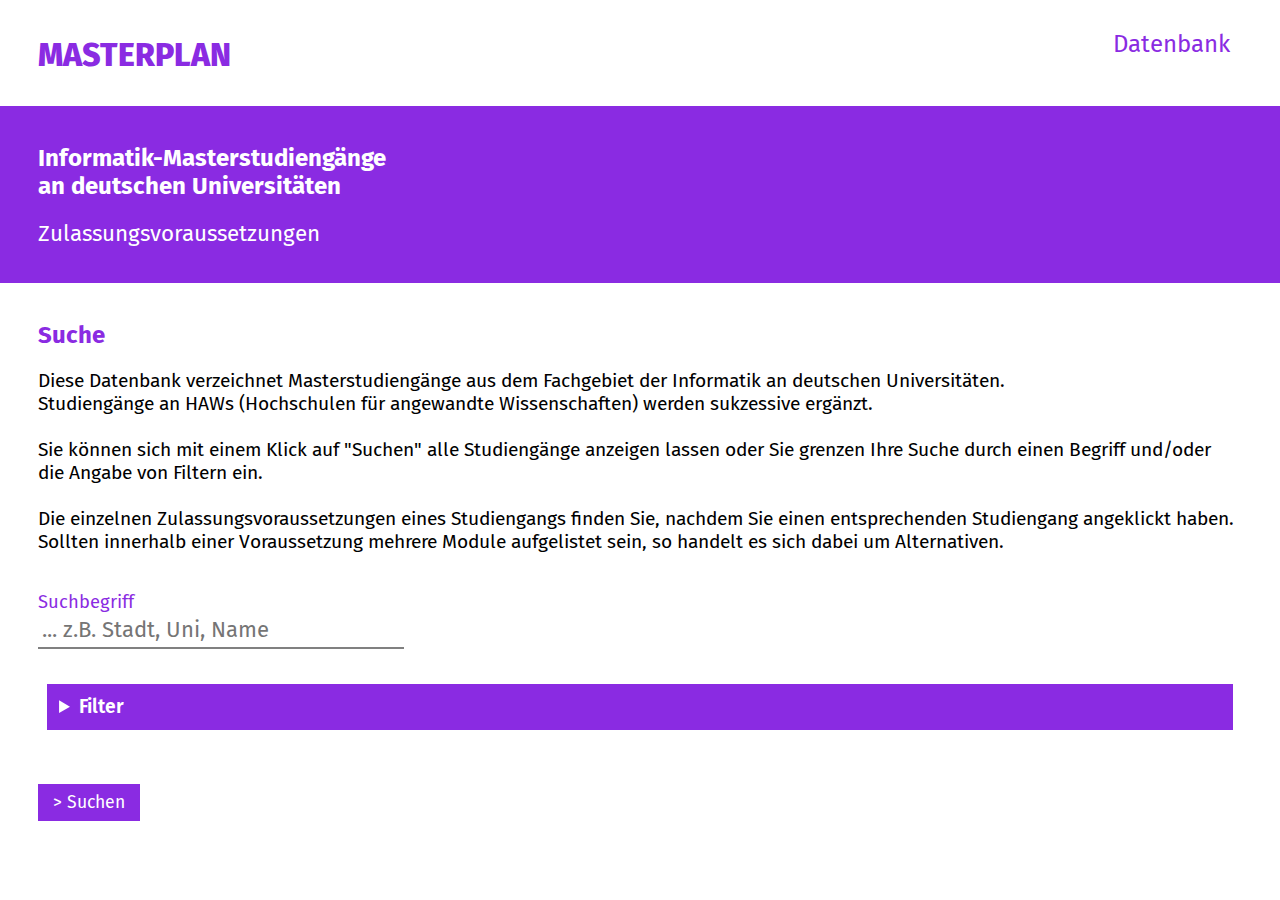
<file: index.html>
<!DOCTYPE html>
<html>
    <head>
        <title>
            MASTERPLAN - Dein Weg zum passenden Informatik-Master!
        </title>
        <meta charset="UTF-8"/>
        <!-- FONTS -->
        <link rel="preconnect" href="https://fonts.googleapis.com">
        <link rel="preconnect" href="https://fonts.gstatic.com" crossorigin>
        <link href="https://fonts.googleapis.com/css2?family=Fira+Sans&display=swap" rel="stylesheet">

        <link rel="stylesheet" href="style.css" />
        <script src="script.js"></script>
    </head>
    <body>
        <div id="topline" class="horizontal">
            <span class="logo">MASTERPLAN</span>
            <div class="inline-form part">
                Datenbank
            </div>
        </div>
        <div class="horizontal primary" id="general">
            <h2 id="selection">Informatik-Masterstudiengänge<br>an deutschen Universitäten</h2>
            <span id="startline">Zulassungsvoraussetzungen</span>
        </div>
        <div class="horizontal inverted" id="presurvey">
            <h2>Suche</h2>
            <p class="normal">
                Diese Datenbank verzeichnet Masterstudiengänge aus dem Fachgebiet der Informatik an deutschen Universitäten. <br>
                Studiengänge an HAWs (Hochschulen für angewandte Wissenschaften) werden sukzessive ergänzt.<br><br>
                Sie können sich mit einem Klick auf "Suchen" alle Studiengänge anzeigen lassen oder Sie grenzen Ihre Suche durch einen Begriff und/oder die Angabe von Filtern ein.
                <br><br>
                Die einzelnen Zulassungsvoraussetzungen eines Studiengangs finden Sie, nachdem Sie einen entsprechenden Studiengang angeklickt haben.<br>
                Sollten innerhalb einer Voraussetzung mehrere Module aufgelistet sein, so handelt es sich dabei um Alternativen.
            </p>
            <br>
            <div class="question">
                <span class="">Suchbegriff</span><br>
                <input type="text" placeholder="... z.B. Stadt, Uni, Name" id="query">
            </div>
            <br>
            <details>
                <summary>
                    Filter    
                </summary>
            
                <div class="question">
                    <span class="">Bundesländer</span><br>
                    <input type="text" placeholder="... z.B. Sachsen" id="states" onfocus="loadKnown('states');" >
                    <br><br>
                    <div id="knownStates">

                    </div>
                </div>
                <div class="question">
                    <span class="" >Abschlusstyp</span><br>
                    <input type="text" id="degrees" placeholder="... z.B. M.Sc." onfocus="loadKnown('degrees');">
                    <br><br>
                    <div id="knownDegrees">

                    </div>
                </div>
                <div class="question">
                    <span class="" >Themengebiete</span><br>
                    <input type="text" id="topics" placeholder="... z.B. IT-Sicherheit" onfocus="loadKnown('topics');">
                    <br><br>
                    <div id="knownTopics">

                    </div>
                </div>
            </details>
            <br>
            <button class="button" onclick="search();">> Suchen</button>
        </div>
        <div class="horizontal inverted hidden" id="results">
            
        </div>
    </body>
</html>
</file>
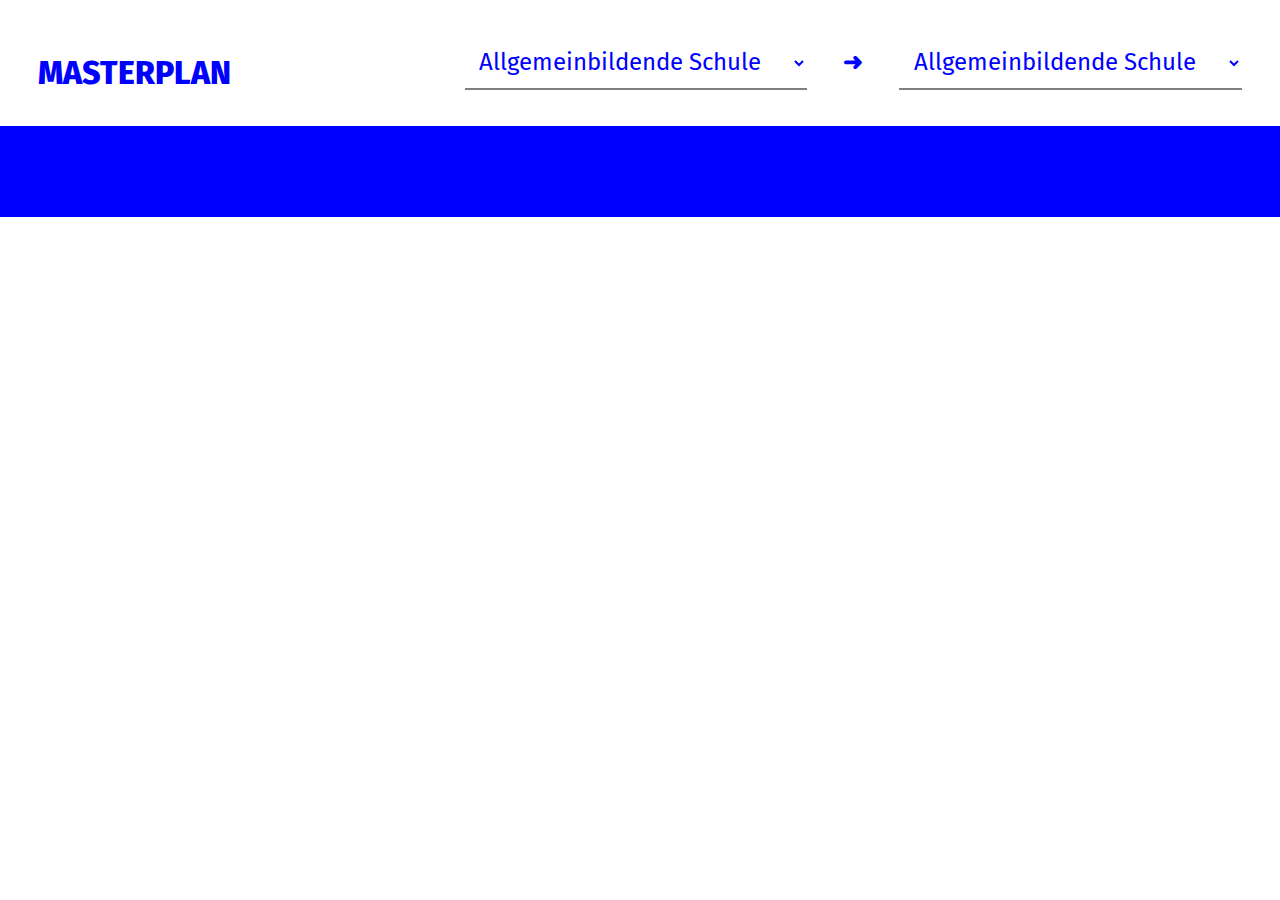
<file: finder/index.html>
<!DOCTYPE html>
<html>
    <head>
        <title>
            MASTERPLAN - Dein Weg zum passenden Informatik-Master!
        </title>
        <meta charset="UTF-8"/>
        <!-- FONTS -->
        <link rel="preconnect" href="https://fonts.googleapis.com">
        <link rel="preconnect" href="https://fonts.gstatic.com" crossorigin>
        <link href="https://fonts.googleapis.com/css2?family=Fira+Sans&display=swap" rel="stylesheet">

        <link rel="stylesheet" href="style.css" />
        <script src="script.js"></script>
    </head>
    <body>
        <div id="topline" class="horizontal">
            <span class="logo">MASTERPLAN</span>
            <div class="inline-form">
                <select id="select_from" onchange="cngTo();">
                    <option value="schule">
                        Allgemeinbildende Schule
                    </option>
                    <option value="haw">
                        HAW / Fachhochschule / DH
                    </option>
                    <option value="uni">
                        Universität
                    </option>
                    <option value="berufsschule">
                        Berufsschule
                    </option>
                </select>
                <span class="arrow">➜</span>
                <select id="select_to" onchange="cngTo();">
                    <option value="schule">
                        Allgemeinbildende Schule
                    </option>
                    <option value="haw">
                        HAW / Fachhochschule / DH
                    </option>
                    <option value="uni">
                        Universität
                    </option>
                    <option value="berufsschule">
                        Berufsschule
                    </option>
                </select>
            </div>
        </div>
        <div class="horizontal primary" id="general">
            <h2 id="selection"></h2>
            <span id="startline"></span>
        </div>
        <div class="horizontal inverted hidden" id="privacy">
            <h2>1 | Datenschutzbestimmungen</h2>
            <p class="normal">
                <b>Daten sind digitales Gold.</b> Wie reich Sie sind!<br><br>
                In den folgenden Schritten in dieser Plattform können Sie verschiedene Daten angeben. Diese Daten ermöglichen es uns, Ihnen passendere Studiengänge und Angebote anzuzeigen.<br>
                Gleichzeitig gewinnen wir aus diesen Daten Erkenntnisse über die Durchlässigkeit des deutschen Hochschulbildungssystems. Diese Daten werden für Forschung genutzt.<br><br>
                Mir ist es sehr wichtig, dass Sie vollumfänglich über die Verwendung Ihrer Daten aufgeklärt sind.<br>
                <details>
                    <summary>
                        Welche Daten werden verarbeitet?
                    </summary>
                    Diese Plattform verarbeitet ausschließlich folgende Daten auf Grundlage Ihrer Angaben:
                    <ul>
                        <li>
                            Bisherige Hochschule
                        </li>
                        <li>
                            Bisheriger Studiengang und Inhalte desselbigen
                        </li>
                        <li>
                            Abschlussnote, sofern Sie diese angeben
                        </li>
                        <li>
                            Sprachkenntnisse, sofern Sie diese angeben
                        </li>
                        <li>
                            Wohnort / -region, sofern Sie diese angeben
                        </li>
                        <li>
                            Einstellungen und Befindlichkeiten zur Studienwahl und Karriereplanung, sofern Sie diese angeben
                        </li>
                    </ul>
                </details>
                <details>
                    <summary>
                        Wie werden meine Daten verarbeitet?
                    </summary>
                    Wir speichern Ihre Daten zu Forschungszwecken. <bR>
                    Ziel ist es, aus der Gesamtheit der erhobenen Daten Rückschlüsse auf die Durchlässigkeit des Hochschulbildungssystems zu gewinnen.<br><bR>
                    <b>Die Daten sind jederzeit vollständig anonymisiert und lassen keine Rückschlüsse auf Ihre Person zu!</b> <br><br>
                    Sollten Forschungsergebnisse publiziert werden, werden die Daten lediglich in ihrer Grundgesamtheit veröffentlicht, sodass keine einzelnen Nutzenden unterschieden werden können.<br>
                    Die Speicherung Ihrer Daten erfolgt ausschließlich auf deutschen Servern und wird nach Abschluss des Forschungsprojektes, spätestens jedoch am 31.12.2024, beendet. 
                </details>
                <details>
                    <summary>
                        Welche Rechte habe ich?
                    </summary>
                    Da die verarbeiteten Daten vollständig anobymisiert sind, fällt die Datenverarbeitung nicht in den Geldtungsbereich der DSGVO. <bR>
                    Gleichwohl können Sie jederzeit eine Löschung der Daten beauftragen, in dem Sie uns bitte alle Daten mitteilen, die gelöscht werden sollen.<br>
                    Uns ist es aufgrund der vollständigen Anonymisierung nicht möglich, Ihre Daten einer Person und insbesondere nicht Ihnen zuzuordnen.<bR><bR>
                    Wenden Sie sich gerne an: <br><bR>
                    Roman Wetenkamp<br>info (at) rwetenkamp.de<br><br>
                    Vielen Dank!
                </details>
            </p>
            <button class="button" onclick="proceed('privacy-accepted');">> Akzeptieren und Fortfahren</button>
        </div>
        <div class="horizontal inverted hidden" id="presurvey">
            <h2>2 | Eingangsfragebogen</h2>
            <p class="normal">
                Starten wir nun in die Suche nach den passendsten Studiengängen für Sie!<br>
                Grau hinterlegte Fragen sind optional (verbessern jedoch die Filterung).<br>
            </p>
            <br>
            <div class="question">
                <span class="">An welcher Hochschule haben Sie studiert?</span><br>
                <input type="text" placeholder="... z.B. FH Bielefeld" id="institution" onchange="loadKnown('universities');">
                <br><br>
                <div id="knownInstitutions">

                </div>
                <button class="button hidden" id="unselectBtn" onclick="unselect('institution');">> Ändern</button>
            </div>
            <br><br>
            <div class="question">
                <span class="" >Wie heißt der Studiengang dieses Abschlusses?</span><br>
                <input type="text" id="programInput" placeholder="... z.B. Angewandte Informatik" onfocus="loadKnown('programs');" disabled="true">
                <br><br>
                <div id="knownPrograms">

                </div>
                <button class="button hidden" id="unselectBtn2" onclick="unselect('program');">> Ändern</button>
            </div><br><br>
            <div class="question voluntarily">
                <span class="">Welche Abschlussnote haben Sie erreicht?</span><br>
                <input type="number" id="grade" placeholder="... z. B. 2.5">
            </div>
            <br>
            <button class="button" onclick="proceed('presurvey-completed');">> Speichern und Fortfahren</button>
        </div>
        <div class="horizontal inverted hidden" id="programDetails">
            <h2>3 | Details Ihres Bachelor-Studiengangs | Anfrage <b id="codeB"></b></h2>
            <p class="normal">
                <b>Jetzt geht es ans Eingemachte!</b><br>
                Sie haben angegeben, an der Hochschule <b id="institutionB"></b> im Studiengang <b id="programB"></b> studiert zu haben.<br>
                Zu diesem Studiengang liegen uns leider noch keine Daten vor.<br><br>
                Bitte geben Sie die Module ein, die Sie im Rahmen Ihres Studiums belegt haben.
            </p>
            <br>
            <div class="question">
                <input type="text" placeholder="... z.B. Algorithmen und Datenstrukturen" id="module" onchange="loadKnown('modules');">
                <br><br>
                <div id="knownModules">

                </div>
                <input type="number" placeholder="ECTS-Punkte" id="ects">
                <br><br>
                <button class="button hidden" id="unselectBtn" onclick="addModule();">> Hinzufügen</button>
                <br><br>
                <div id="addedModules">
                    
                </div>
            </div>
    </body>
</html>
</file>
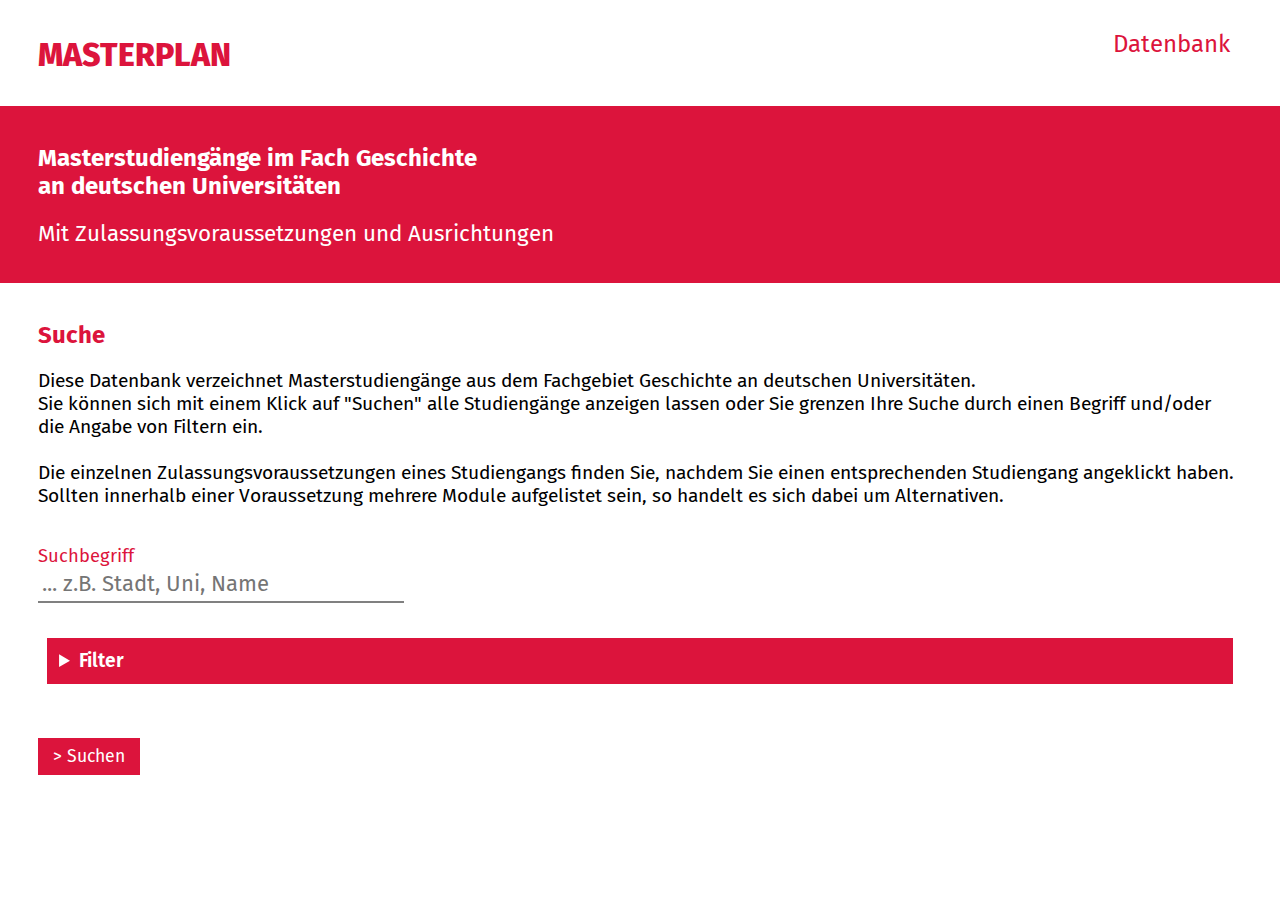
<file: geschichte/index.html>
<!DOCTYPE html>
<html>
    <head>
        <title>
            MASTERPLAN - Dein Weg zum passenden Geschichtsmaster!
        </title>
        <meta charset="UTF-8"/>
        <!-- FONTS -->
        <link rel="preconnect" href="https://fonts.googleapis.com">
        <link rel="preconnect" href="https://fonts.gstatic.com" crossorigin>
        <link href="https://fonts.googleapis.com/css2?family=Fira+Sans&display=swap" rel="stylesheet">

        <link rel="stylesheet" href="style.css" />
        <script src="script.js"></script>
    </head>
    <body>
        <div id="topline" class="horizontal">
            <span class="logo">MASTERPLAN</span>
            <div class="inline-form part">
                Datenbank
            </div>
        </div>
        <div class="horizontal primary" id="general">
            <h2 id="selection">Masterstudiengänge im Fach Geschichte<br>an deutschen Universitäten</h2>
            <span id="startline">Mit Zulassungsvoraussetzungen und Ausrichtungen</span>
        </div>
        <div class="horizontal inverted" id="presurvey">
            <h2>Suche</h2>
            <p class="normal">
                Diese Datenbank verzeichnet Masterstudiengänge aus dem Fachgebiet Geschichte an deutschen Universitäten. <br>
                Sie können sich mit einem Klick auf "Suchen" alle Studiengänge anzeigen lassen oder Sie grenzen Ihre Suche durch einen Begriff und/oder die Angabe von Filtern ein.
                <br><br>
                Die einzelnen Zulassungsvoraussetzungen eines Studiengangs finden Sie, nachdem Sie einen entsprechenden Studiengang angeklickt haben.<br>
                Sollten innerhalb einer Voraussetzung mehrere Module aufgelistet sein, so handelt es sich dabei um Alternativen.
            </p>
            <br>
            <div class="question">
                <span class="">Suchbegriff</span><br>
                <input type="text" placeholder="... z.B. Stadt, Uni, Name" id="query">
            </div>
            <br>
            <details>
                <summary>
                    Filter    
                </summary>
            
                <div class="question">
                    <span class="">Bundesländer</span><br>
                    <input type="text" placeholder="... z.B. Sachsen" id="states" onfocus="loadKnown('states');" >
                    <br><br>
                    <div id="knownStates">

                    </div>
                </div>
                <div class="question">
                    <span class="" >Abschlusstyp</span><br>
                    <input type="text" id="degrees" placeholder="... z.B. M.Sc." onfocus="loadKnown('degrees');">
                    <br><br>
                    <div id="knownDegrees">

                    </div>
                </div>
                <div class="question">
                    <span class="" >Themengebiete</span><br>
                    <input type="text" id="topics" placeholder="... z.B. IT-Sicherheit" onfocus="loadKnown('topics');">
                    <br><br>
                    <div id="knownTopics">

                    </div>
                </div>
            </details>
            <br>
            <button class="button" onclick="search();">> Suchen</button>
        </div>
        <div class="horizontal inverted hidden" id="results">
            
        </div>
    </body>
</html>
</file>
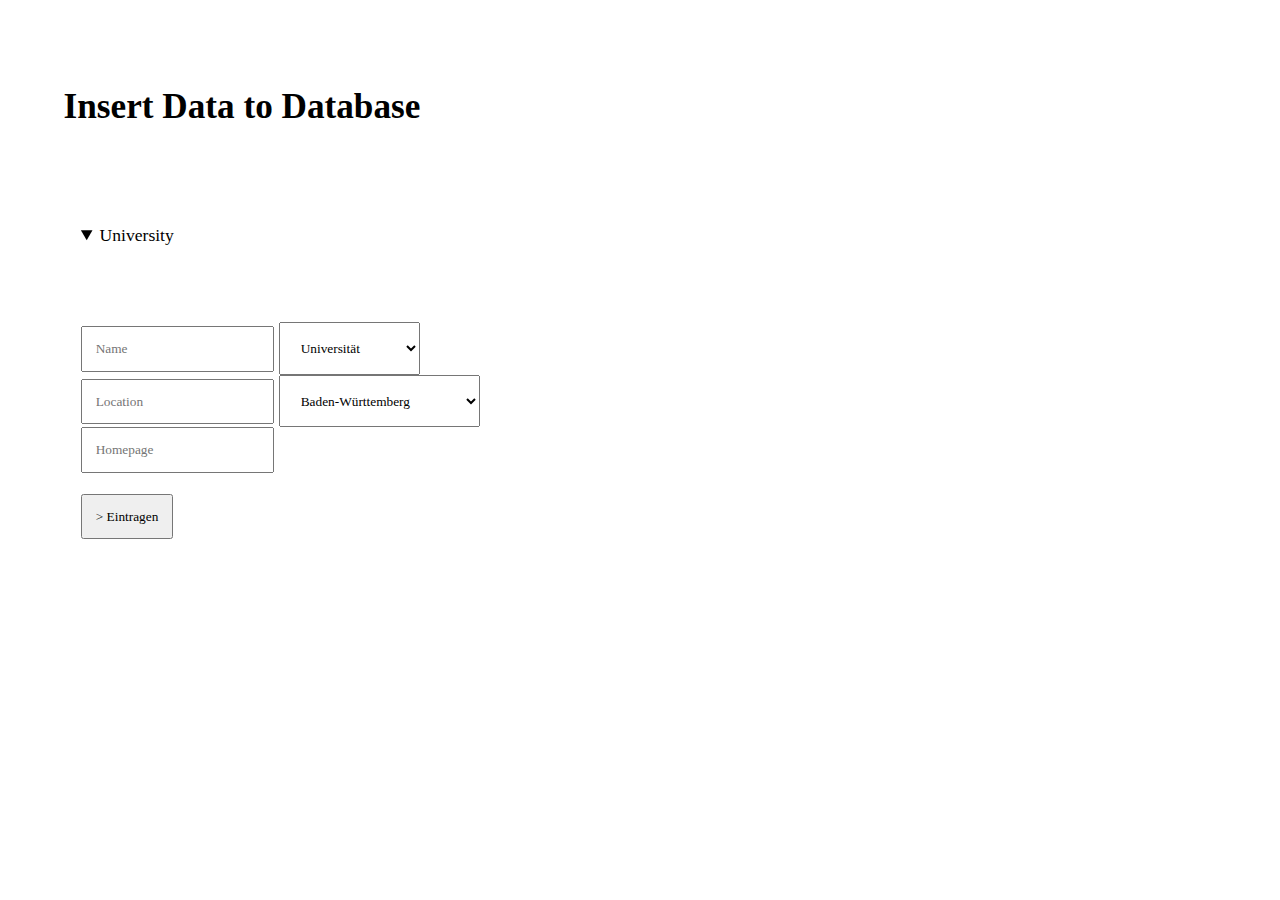
<file: api/insert.html>
<!DOCTYPE html>
<html>
    <head>
        <title>
            Insert Data to Database
        </title>
        <meta charset="UTF-8">
        <style>
            * {
                font-family: 'Lexend Deca';
                padding: 1.5%;
            }
            html {
                font-size: 1.1em;
            }
            input {
                padding: 1vw;
            }
        </style>
    </head>
    <body>
        <h1>
            Insert Data to Database
        </h1>
        <br>
        <details open>
            <summary>
                University
            </summary>
            <br><br>
            <form method="POST" action="insertUni.php">
                <input name="name" id="name" type="text" placeholder="Name">
                <select name="type">
                    <option default>
                        Universität
                    </option>
                    <option>
                        Fachhochschule
                    </option>
                </select>
                <br>
                <input name="location" id="location" type="text" placeholder="Location">
                <select name="state">
                    <option>
                        Baden-Württemberg
                    </option>
                    <option>
                        Bayern
                    </option>
                    <option>
                        Berlin
                    </option>
                    <option>
                        Brandenburg
                    </option>
                    <option>
                        Bremen
                    </option>
                    <option>
                        Hamburg
                    </option>
                    <option>
                        Hessen
                    </option>
                    <option>
                        Mecklenburg-Vorpommern
                    </option>
                    <option>
                        Niedersachsen
                    </option>
                    <option>
                        Nordrhein-Westfalen
                    </option>
                    <option>
                        Rheinland-Pfalz
                    </option>
                    <option>
                        Saarland
                    </option>
                    <option>
                        Sachsen
                    </option>
                    <option>
                        Sachsen-Anhalt
                    </option>
                    <option>
                        Schleswig-Holstein
                    </option>
                    <option>
                        Thüringen
                    </option>
                </select>
                <br>
                <input name="homepage" id="homepage" type="text" placeholder="Homepage">
                <br><br>
                <input type="submit" onclick="clear();" value="> Eintragen">
            </form>
        </details>
    </body>
    <script>
        function clear() {
            document.getElementById("name").value = "";
            document.getElementById("location").value = "";
            document.getElementById("homepage").value = "";
        }
    </script>
</html>
</file>
<file: style.css>
* {
    font-family: 'Fira Sans', sans-serif;
}
#resulttable tr th {
    color: white;
    background-color: blueviolet;
    padding: 0.2vw;
}
#resulttable {
    width: 100%;
}

#resulttable tr {
    border-bottom: 1px solid blueviolet;
    padding: 0.2vw;
}
#resulttable tr:hover {
    background-color:rgb(241, 246, 253);
    cursor: pointer;
}
#resulttable tr td {
    padding: 0.3vw;
    border-bottom: 1px solid blueviolet;
}

body {
    margin: 0;
    color: black;
}
#topline {
    margin: 0;
    color: blueviolet;
    vertical-align: middle;
    background-color: white;
}
.horizontal {
    margin: 0;
    padding: 2vh 3vw 4vh 3vw;
    height: max-content;
}
.primary {
    background-color: blueviolet;
    color: white;
}
.inverted {
    color: blueviolet;
    background-color: white;
}
.logo {
    font-size: 2em;
    font-weight: 800;
    float: left;
    display: inline;
    padding-top: 2vh;
}
.inline-form {
    padding-left: 10vw;
    text-align: right;
}
.inline-form select, .part {
    font-size: 1.5em;
    color: inherit;
    background-color: transparent;
    border-top: none;
    border-left: none;
    border-right: none;
    padding: 1%;
}
.arrow {
    padding-left: 2.5vw; 
    padding-right: 2.5vw;
    font-size: 1.5em;
    font-weight: 600;
}
#startline {
    font-size: 1.4em;
}
.normal, summary {
    color: black;
    font-size: 1.2em;
}
summary {
    padding-top: 1vh;
    font-weight: 600;
    padding-bottom: 2vh;
    background-color: blueviolet;
    color: white;
    padding: 1.3vh;
    margin-bottom: 1vw;
}
details {
    padding: 1vh;
    margin-bottom: 1vw;
}
.hidden {
    display: none;
}
.button {
    background-color: blueviolet;
    padding: 0.5vw 1vw 0.5vw 1vw;
    border: 2px solid blueviolet;
    color: white;
    font-size: 1.1em;
}
.button:hover {
    color: blueviolet;
    background-color: white;
    border: 2px solid blueviolet;
    cursor: pointer;
}
.question {
    font-size: 1.15em;
    padding-bottom: 2vw;
    padding-right: 1.5vw;
    display: inline-block;
}
.question select, .question input {
    padding: 0.5vw;
    font-size: 1.2em;
    color: black;
    background-color: transparent;
    border-top: none;
    border-left: none;
    border-right: none;
    border-bottom: 2px solid gray;
    padding: 1%;
    width: 28vw;
}
.voluntarily {
    color: gray;
    font-style: italic;
}

.knownUni {
    cursor: pointer;
    padding: 0.5vw;
    margin-right: 1vw;
    margin-bottom: 2vh;
    display: inline-block;
    background-color: rgb(241, 246, 253);
}

.result-collapsed {
    padding: 1.5vh;
    background-color:rgb(241, 246, 253);
    margin-bottom: 2vh;
    cursor: pointer;
}

.result-collapsed:hover {
    background-color: rgb(241, 253, 248);
}
.result-collapsed #id {
    min-width: 3.5vw;
    display: inline-block;
    font-size: 1.5em;
    font-style: italic;
    font-weight: 100;

}
.result-collapsed #title {
    font-size: 1.5em;
    padding-left: 0;
    margin-left: 0;
    font-weight: 800;
}
.result-collapsed #institution {
    font-size: 1.5em;
}
.result-collapsed #language {
    font-size: 1.5em;
    right: 50vw;
}

.requirements {
    margin-left: 3.8vw;
    margin-top: 5vh;
}
.requ-field {
    background-color: white;
    padding: 0.5vw;
    min-height: 2.5vh;
    margin-bottom: 0.7vh;
    display: inline-block;
    min-width: 3vw;
    vertical-align: top;

}
#requ-name {
    width: 20vw;
    font-weight: 600;
}

#requ-type {
    width: 10vw;
}
</file>
<file: finder/style.css>
* {
    font-family: 'Fira Sans', sans-serif;
}
body {
    margin: 0;
    color: black;
}
#topline {
    margin: 0;
    color: blue;
    vertical-align: middle;
    background-color: white;
}
.horizontal {
    margin: 0;
    padding: 4vh 3vw 4vh 3vw;
    height: max-content;
}
.primary {
    background-color: blue;
    color: white;
}
.inverted {
    color: blue;
    background-color: white;
}
.logo {
    font-size: 2em;
    font-weight: 800;
    float: left;
    display: inline;
    padding-top: 2vh;
}
.inline-form {
    padding-left: 10vw;
    text-align: right;
}
.inline-form select {
    font-size: 1.5em;
    color: inherit;
    background-color: transparent;
    border-top: none;
    border-left: none;
    border-right: none;
    border-bottom: 2px solid gray;
    padding: 1%;
}
.arrow {
    padding-left: 2.5vw; 
    padding-right: 2.5vw;
    font-size: 1.5em;
    font-weight: 600;
}
#startline {
    font-size: 1.4em;
}
.normal, summary {
    color: black;
    font-size: 1.2em;
}
summary {
    padding-top: 1vh;
    font-weight: 600;
    padding-bottom: 2vh;
}
details {
    color: black;
    border: 2px solid blue;
    padding: 1vh;
    margin-bottom: 1vw;
}
.hidden {
    display: none;
}
.button {
    background-color: blue;
    padding: 0.5vw 1vw 0.5vw 1vw;
    border: 2px solid blue;
    color: white;
    font-size: 1.1em;
}
.button:hover {
    color: blue;
    background-color: white;
    border: 2px solid blue;
    cursor: pointer;
}
.question {
    font-size: 1.15em;
    padding-bottom: 2vw;
    padding-right: 1.5vw;
    display: inline-block;
}
.question select, .question input {
    padding: 0.5vw;
    font-size: 1.2em;
    color: black;
    background-color: transparent;
    border-top: none;
    border-left: none;
    border-right: none;
    border-bottom: 2px solid gray;
    padding: 1%;
    width: 28vw;
}
.voluntarily {
    color: gray;
    font-style: italic;
}

.knownUni {
    cursor: pointer;
    padding: 0.5vw;
    margin-right: 1vw;
    margin-bottom: 2vh;
    display: inline-block;
    background-color: rgb(241, 246, 253);
}
</file>
<file: geschichte/style.css>
* {
    font-family: 'Fira Sans', sans-serif;
}
#resulttable tr th {
    color: white;
    background-color: crimson;
    padding: 0.2vw;
}
#resulttable {
    width: 100%;
}

#resulttable tr {
    border-bottom: 1px solid crimson;
    padding: 0.2vw;
}
#resulttable tr:hover {
    background-color:rgb(241, 246, 253);
    cursor: pointer;
}
#resulttable tr td {
    padding: 0.3vw;
    border-bottom: 1px solid crimson;
}

body {
    margin: 0;
    color: black;
}
#topline {
    margin: 0;
    color: crimson;
    vertical-align: middle;
    background-color: white;
}
.horizontal {
    margin: 0;
    padding: 2vh 3vw 4vh 3vw;
    height: max-content;
}
.primary {
    background-color: crimson;
    color: white;
}
.inverted {
    color: crimson;
    background-color: white;
}
.logo {
    font-size: 2em;
    font-weight: 800;
    float: left;
    display: inline;
    padding-top: 2vh;
}
.inline-form {
    padding-left: 10vw;
    text-align: right;
}
.inline-form select, .part {
    font-size: 1.5em;
    color: inherit;
    background-color: transparent;
    border-top: none;
    border-left: none;
    border-right: none;
    padding: 1%;
}
.arrow {
    padding-left: 2.5vw; 
    padding-right: 2.5vw;
    font-size: 1.5em;
    font-weight: 600;
}
#startline {
    font-size: 1.4em;
}
.normal, summary {
    color: black;
    font-size: 1.2em;
}
summary {
    padding-top: 1vh;
    font-weight: 600;
    padding-bottom: 2vh;
    background-color: crimson;
    color: white;
    padding: 1.3vh;
    margin-bottom: 1vw;
}
details {
    padding: 1vh;
    margin-bottom: 1vw;
}
.hidden {
    display: none;
}
.button {
    background-color: crimson;
    padding: 0.5vw 1vw 0.5vw 1vw;
    border: 2px solid crimson;
    color: white;
    font-size: 1.1em;
}
.button:hover {
    color: crimson;
    background-color: white;
    border: 2px solid crimson;
    cursor: pointer;
}
.question {
    font-size: 1.15em;
    padding-bottom: 2vw;
    padding-right: 1.5vw;
    display: inline-block;
}
.question select, .question input {
    padding: 0.5vw;
    font-size: 1.2em;
    color: black;
    background-color: transparent;
    border-top: none;
    border-left: none;
    border-right: none;
    border-bottom: 2px solid gray;
    padding: 1%;
    width: 28vw;
}
.voluntarily {
    color: gray;
    font-style: italic;
}

.knownUni {
    cursor: pointer;
    padding: 0.5vw;
    margin-right: 1vw;
    margin-bottom: 2vh;
    display: inline-block;
    background-color: rgb(241, 246, 253);
}

.result-collapsed {
    padding: 1.5vh;
    background-color:rgb(241, 246, 253);
    margin-bottom: 2vh;
    cursor: pointer;
}

.result-collapsed:hover {
    background-color: rgb(241, 253, 248);
}
.result-collapsed #id {
    min-width: 3.5vw;
    display: inline-block;
    font-size: 1.5em;
    font-style: italic;
    font-weight: 100;

}
.result-collapsed #title {
    font-size: 1.5em;
    padding-left: 0;
    margin-left: 0;
    font-weight: 800;
}
.result-collapsed #institution {
    font-size: 1.5em;
}
.result-collapsed #language {
    font-size: 1.5em;
    right: 50vw;
}

.requirements {
    margin-left: 3.8vw;
    margin-top: 5vh;
}
.requ-field {
    background-color: white;
    padding: 0.5vw;
    min-height: 2.5vh;
    margin-bottom: 0.7vh;
    display: inline-block;
    min-width: 3vw;
    vertical-align: top;

}
#requ-name {
    width: 20vw;
    font-weight: 600;
}

#requ-type {
    width: 10vw;
}
</file>
